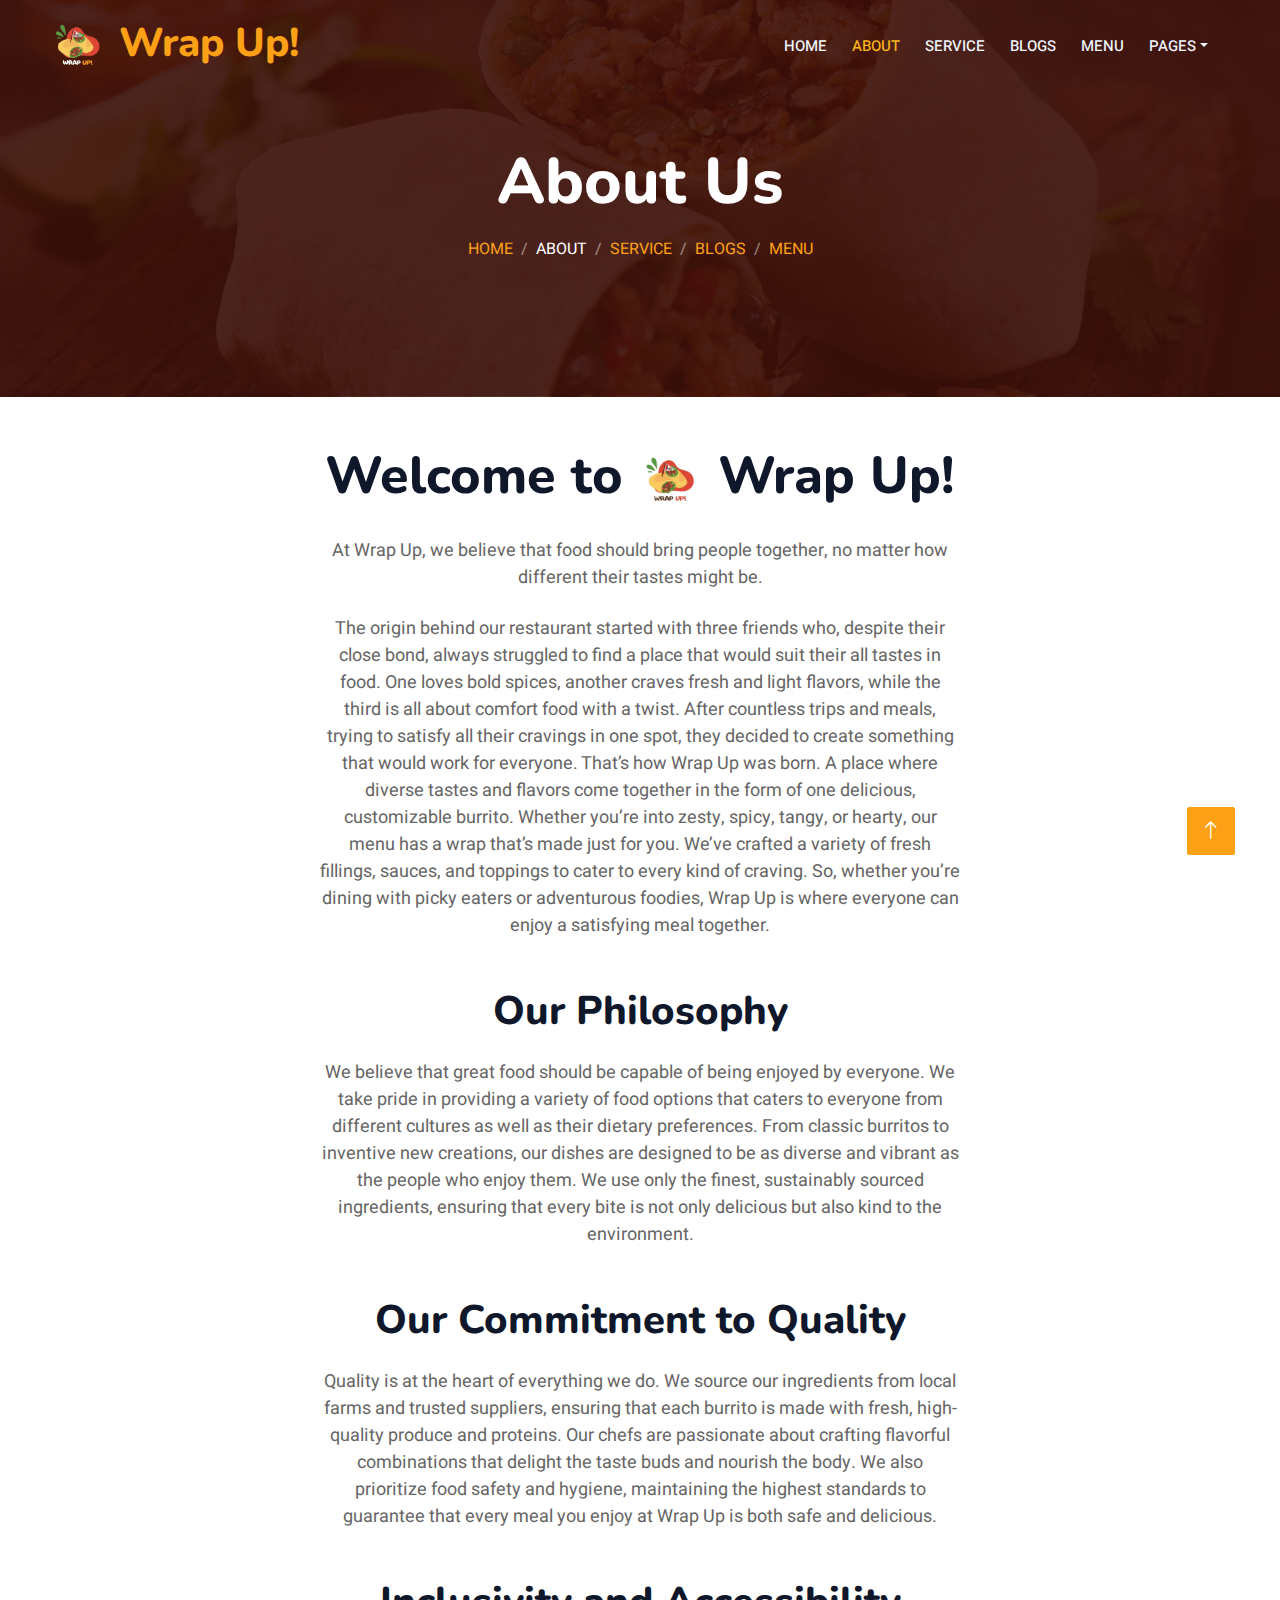
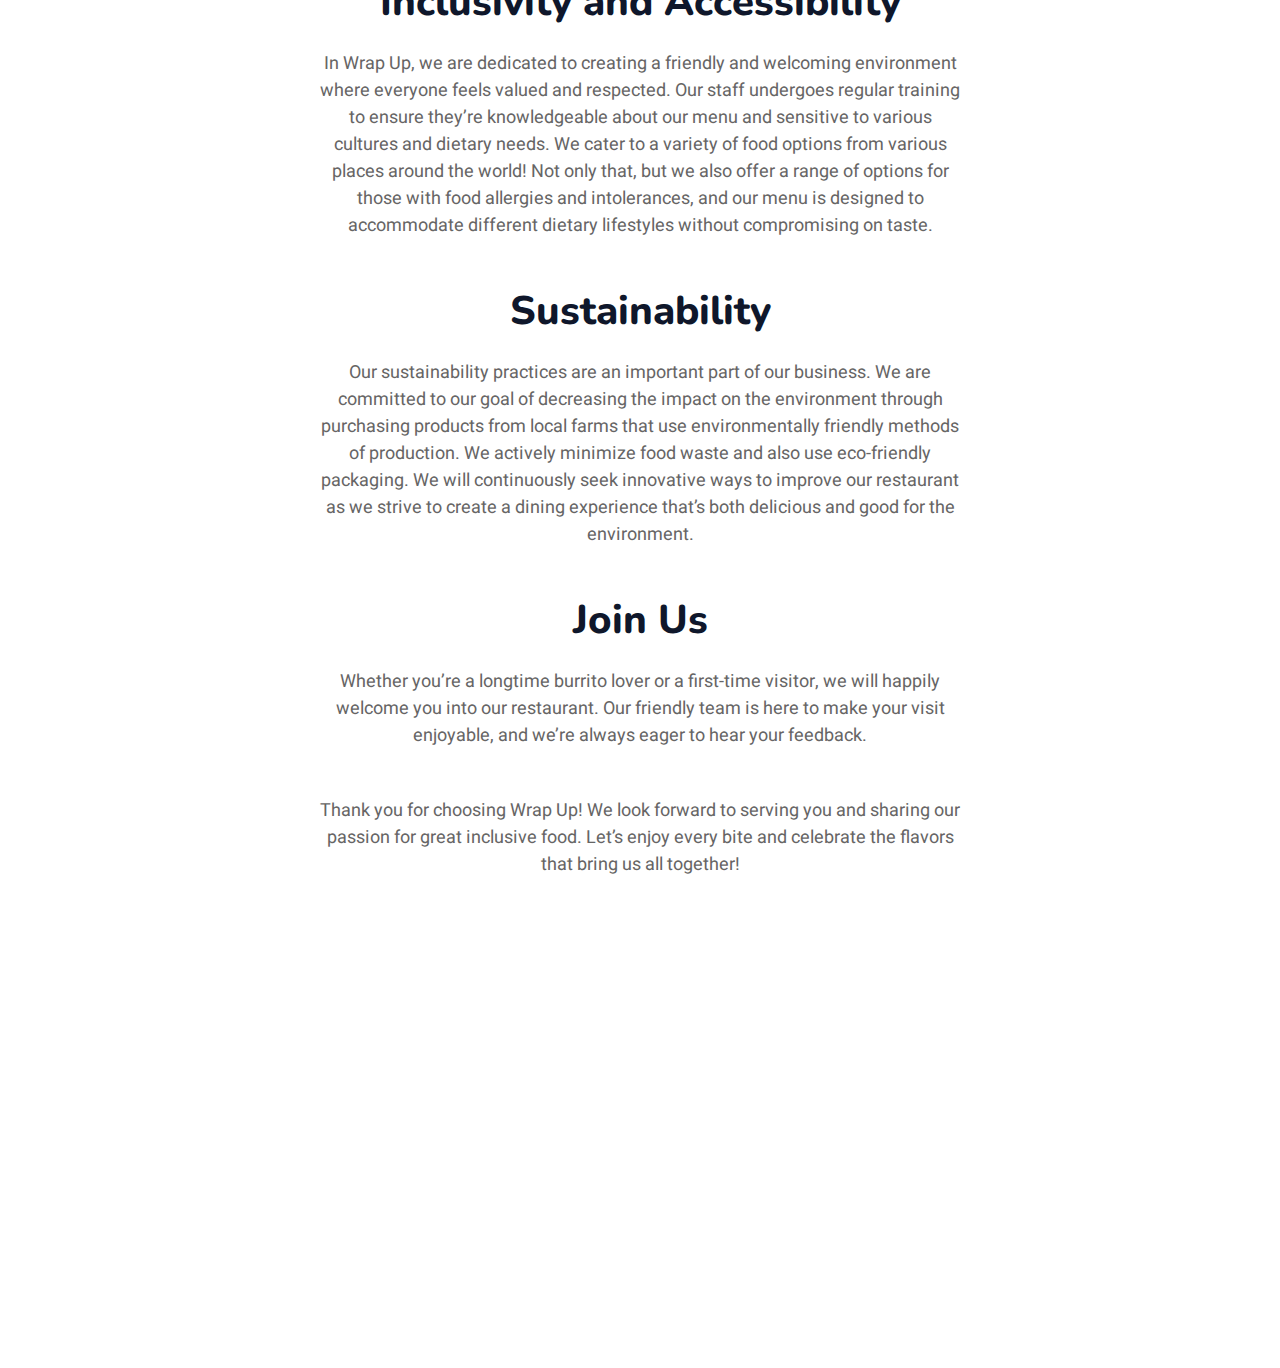
<file: about.html>
<!DOCTYPE html>
<html lang="en">

<head>
    <meta charset="utf-8">
    <title>About - Wrap Up!</title>
    <meta content="width=device-width, initial-scale=1.0" name="viewport">
    <meta content="" name="keywords">
    <meta content="" name="description">

    <!-- Favicon -->
    <link href="img/favicon.ico" rel="icon">

    <!-- Google Web Fonts -->
    <link rel="preconnect" href="https://fonts.googleapis.com">
    <link rel="preconnect" href="https://fonts.gstatic.com" crossorigin>
    <link href="https://fonts.googleapis.com/css2?family=Heebo:wght@400;500;600&family=Nunito:wght@600;700;800&family=Pacifico&display=swap" rel="stylesheet">

    <!-- Icon Font Stylesheet -->
    <link href="https://cdnjs.cloudflare.com/ajax/libs/font-awesome/5.10.0/css/all.min.css" rel="stylesheet">
    <link href="https://cdn.jsdelivr.net/npm/bootstrap-icons@1.4.1/font/bootstrap-icons.css" rel="stylesheet">

    <!-- Libraries Stylesheet -->
    <link href="lib/animate/animate.min.css" rel="stylesheet">
    <link href="lib/owlcarousel/assets/owl.carousel.min.css" rel="stylesheet">
    <link href="lib/tempusdominus/css/tempusdominus-bootstrap-4.min.css" rel="stylesheet" />

    <!-- Customized Bootstrap Stylesheet -->
    <link href="css/bootstrap.min.css" rel="stylesheet">

    <!-- Template Stylesheet -->
    <link href="css/style.css" rel="stylesheet">
</head>

<body>
    <div class="container-xxl bg-white p-0">
        <!-- Spinner Start -->
        <div id="spinner" class="show bg-white position-fixed translate-middle w-100 vh-100 top-50 start-50 d-flex align-items-center justify-content-center">
            <div class="spinner-border text-primary" style="width: 3rem; height: 3rem;" role="status">
                <span class="sr-only">Loading...</span>
            </div>
        </div>
        <!-- Spinner End -->


        <!-- Navbar & Hero Start -->
        <div class="container-xxl position-relative p-0">
            <nav class="navbar navbar-expand-lg navbar-dark bg-dark px-4 px-lg-5 py-3 py-lg-0">
                <a href="index.html" class="navbar-brand p-0">
                    <h1 class="text-primary m-0"><img src="img/WRAP_UP_LOGO1.png"> Wrap Up!</h1>
                    <!-- <img src="img/logo.png" alt="Logo"> -->
                </a>
                <button class="navbar-toggler" type="button" data-bs-toggle="collapse" data-bs-target="#navbarCollapse">
                    <span class="fa fa-bars"></span>
                </button>
                <div class="collapse navbar-collapse" id="navbarCollapse">
                    <div class="navbar-nav ms-auto py-0 pe-4">
                        <a href="index.html" class="nav-item nav-link">Home</a>
                        <a href="about.html" class="nav-item nav-link active">About</a>
                        <a href="service.html" class="nav-item nav-link">Service</a>
			<a href="blogs.html" class="nav-item nav-link">Blogs</a>
                        <a href="menu.html" class="nav-item nav-link">Menu</a>
                        <div class="nav-item dropdown">
                            <a href="#" class="nav-link dropdown-toggle" data-bs-toggle="dropdown">Pages</a>
                            <div class="dropdown-menu m-0">
                                <a href="team.html" class="dropdown-item">Our Team</a>
                            </div>
                        </div>
		</div>
	<div>
            </nav>

            <div class="container-xxl py-5 bg-dark hero-header mb-5">
                <div class="container text-center my-5 pt-5 pb-4">
                    <h1 class="display-3 text-white mb-3 animated slideInDown">About Us</h1>
                    <nav aria-label="breadcrumb">
                        <ol class="breadcrumb justify-content-center text-uppercase">
                            <li class="breadcrumb-item"><a href="index.html">Home</a></li>
                            <li class="breadcrumb-item text-white active" aria-current="page">About</li>
			<li class="breadcrumb-item"><a href="service.html">Service</a></li>
			<li class="breadcrumb-item"><a href="blogs.html">Blogs</a></li>
			<li class="breadcrumb-item"><a href="menu.html">Menu</a></li>
                        </ol>
                    </nav>
                </div>
            </div>
        </div>
        <!-- Navbar & Hero End -->


        <!-- About Start -->

<center>
	<div class="col-lg-6">
		<h1 class="mb-4"style="font-size:52px;">Welcome to <img src= "img/WRAP_UP_LOGO.png"style="width:65px;height:65px;"> Wrap Up!</h1>

	<p class="mb-4"style="font-size:18px;">At Wrap Up, we believe that food should bring people together, no matter how different their tastes might be.</p> 

<p class="mb-4"style="font-size:18px;">The origin behind our restaurant started with three friends who, despite their close bond, always struggled to find a place that would suit their all tastes in food. One loves bold spices, another craves fresh and light flavors, while the third is all about comfort food with a twist. After countless trips and meals, trying to satisfy all their cravings in one spot, they decided to create something that would work for everyone.

That’s how Wrap Up was born. A place where diverse tastes and flavors come together in the form of one delicious, customizable burrito. Whether you’re into zesty, spicy, tangy, or hearty, our menu has a wrap that’s made just for you. We’ve crafted a variety of fresh fillings, sauces, and toppings to cater to every kind of craving. So, whether you’re dining with picky eaters or adventurous foodies, Wrap Up is where everyone can enjoy a satisfying meal together.
</p><br>

<h1 class="mb-4">Our Philosophy</h1>

	<p class="mb-4"style="font-size:18px;">We believe that great food should be capable of being enjoyed by everyone. We take pride in providing a variety of food options that caters to everyone from different cultures as well as their dietary preferences. From classic burritos to inventive new creations, our dishes are designed to be as diverse and vibrant as the people who enjoy them. We use only the finest, sustainably sourced ingredients, ensuring that every bite is not only delicious but also kind to the environment.</p><br>

<h1 class="mb-4">Our Commitment to Quality</h1>

	<p class="mb-4"style="font-size:18px;">Quality is at the heart of everything we do. We source our ingredients from local farms and trusted suppliers, ensuring that each burrito is made with fresh, high-quality produce and proteins. Our chefs are passionate about crafting flavorful combinations that delight the taste buds and nourish the body. We also prioritize food safety and hygiene, maintaining the highest standards to guarantee that every meal you enjoy at Wrap Up is both safe and delicious.</p><br>

<h1 class="mb-4">Inclusivity and Accessibility</h1>

	<p class="mb-4"style="font-size:18px;">In Wrap Up, we are dedicated to creating a friendly and welcoming environment where everyone feels valued and respected. Our staff undergoes regular training to ensure they’re knowledgeable about our menu and sensitive to various cultures and dietary needs. We cater to a variety of food options from various places around the world! Not only that, but we also offer a range of options for those with food allergies and intolerances, and our menu is designed to accommodate different dietary lifestyles without compromising on taste.</p><br>

<h1 class="mb-4">Sustainability</h1>

	<p class="mb-4"style="font-size:18px;">Our sustainability practices are an important part of our business. We are committed to our goal of decreasing the impact on the environment through purchasing products from local farms that use environmentally friendly methods of production. We actively minimize food waste and also use eco-friendly packaging. We will continuously seek innovative ways to improve our restaurant as we strive to create a dining experience that’s both delicious and good for the environment.</p><br>

<h1 class="mb-4">Join Us</h1>

	<p class="mb-4"style="font-size:18px;">Whether you’re a longtime burrito lover or a first-time visitor, we will happily welcome you into our restaurant. Our friendly team is here to make your visit enjoyable, and we’re always eager to hear your feedback. </p><br>

	<p class="mb-4"style="font-size:18px;">Thank you for choosing Wrap Up! We look forward to serving you and sharing our passion for great inclusive food. Let’s enjoy every bite and celebrate the flavors that bring us all together! </p>

                        <div class="row g-4 mb-4">
                            <div class="col-sm-6">
                                <div class="d-flex align-items-center border-start border-5 border-primary px-3">
                                </div>
                            </div>
                        </div>
                     </div>
</center>
        <!-- About End -->

        <!-- Footer Start -->
        <div class="container-fluid bg-dark text-light footer pt-5 mt-5 wow fadeIn" data-wow-delay="0.1s">
            <div class="container py-5">
                <div class="row g-5">
                    <div class="col-lg-3 col-md-6">
                        <h4 class="section-title ff-secondary text-start text-primary fw-normal mb-4">Company</h4>
                        <a class="btn btn-link" href="">About Us</a>
                        <a class="btn btn-link" href="">Contact Us</a>
                        <a class="btn btn-link" href="">Reservation</a>
                        <a class="btn btn-link" href="">Privacy Policy</a>
                        <a class="btn btn-link" href="">Terms & Condition</a>
                    </div>
                    <div class="col-lg-3 col-md-6">
                        <h4 class="section-title ff-secondary text-start text-primary fw-normal mb-4">Socials</h4>
                        <p class="mb-2" style="font-size: 15px;"><i class="fa fa-envelope me-3"></i>wrap.up.official123@gmail.com</p>
                        <div class="d-flex pt-2">
                            <a class="btn btn-outline-light btn-social" href="https://www.instagram.com/_wrap__up/"><i class="fab fa-instagram"></i></a>
                            <a class="btn btn-outline-light btn-social" href="https://www.facebook.com/profile.php?id=61565704381450"><i class="fab fa-facebook-f"></i></a>
                            <a class="btn btn-outline-light btn-social" href="https://www.tiktok.com/@wrap.up.official?_t=8rDbeCfKOZt&_r=1 
"><img src="img/tiktok.png" style="width:15px";height:"15px"></i></a>
                        </div>
                    </div>
                    <div class="col-lg-3 col-md-6">
                        <h4 class="section-title ff-secondary text-start text-primary fw-normal mb-4">Open</h4>
                        <p><i class="fa fa-clock me-3"></i>24/7</p>
                    </div>
                    <div class="col-lg-3 col-md-6">
                        <h4 class="section-title ff-secondary text-start text-primary fw-normal mb-4">Newsletter</h4>
                        <p>Stay up to date on our latest news and products!</p>
                        <div class="position-relative mx-auto" style="max-width: 400px;">
                            <input class="form-control border-primary w-100 py-3 ps-4 pe-5" type="text" placeholder="Your email">
                            <button type="button" class="btn btn-primary py-2 position-absolute top-0 end-0 mt-2 me-2">SignUp</button>
                        </div>
                    </div>
                </div>
            </div>
            <div class="container">
                <div class="copyright">
                    <div class="row">
                        <div class="col-md-6 text-center text-md-start mb-3 mb-md-0">
                            &copy; <a class="border-bottom" href="#">Wrap Up!</a>, All Right Reserved. 
							
							<!--/*** This template is free as long as you keep the footer author’s credit link/attribution link/backlink. If you'd like to use the template without the footer author’s credit link/attribution link/backlink, you can purchase the Credit Removal License from "https://htmlcodex.com/credit-removal". Thank you for your support. ***/-->
							Designed By <a class="border-bottom" href="https://htmlcodex.com">HTML Codex</a>
                        </div>
                        <div class="col-md-6 text-center text-md-end">
                            <div class="footer-menu">
                                <a href="">Home</a>
                                <a href="">Cookies</a>
                                <a href="">Help</a>
                                <a href="">FQAs</a>
                            </div>
                        </div>
                    </div>
                </div>
            </div>
        </div>
        <!-- Footer End -->


        <!-- Back to Top -->
        <a href="#" class="btn btn-lg btn-primary btn-lg-square back-to-top"><i class="bi bi-arrow-up"></i></a>
    </div>

    <!-- JavaScript Libraries -->
    <script src="https://code.jquery.com/jquery-3.4.1.min.js"></script>
    <script src="https://cdn.jsdelivr.net/npm/bootstrap@5.0.0/dist/js/bootstrap.bundle.min.js"></script>
    <script src="lib/wow/wow.min.js"></script>
    <script src="lib/easing/easing.min.js"></script>
    <script src="lib/waypoints/waypoints.min.js"></script>
    <script src="lib/counterup/counterup.min.js"></script>
    <script src="lib/owlcarousel/owl.carousel.min.js"></script>
    <script src="lib/tempusdominus/js/moment.min.js"></script>
    <script src="lib/tempusdominus/js/moment-timezone.min.js"></script>
    <script src="lib/tempusdominus/js/tempusdominus-bootstrap-4.min.js"></script>

    <!-- Template Javascript -->
    <script src="js/main.js"></script>
</body>

</html>
</file>
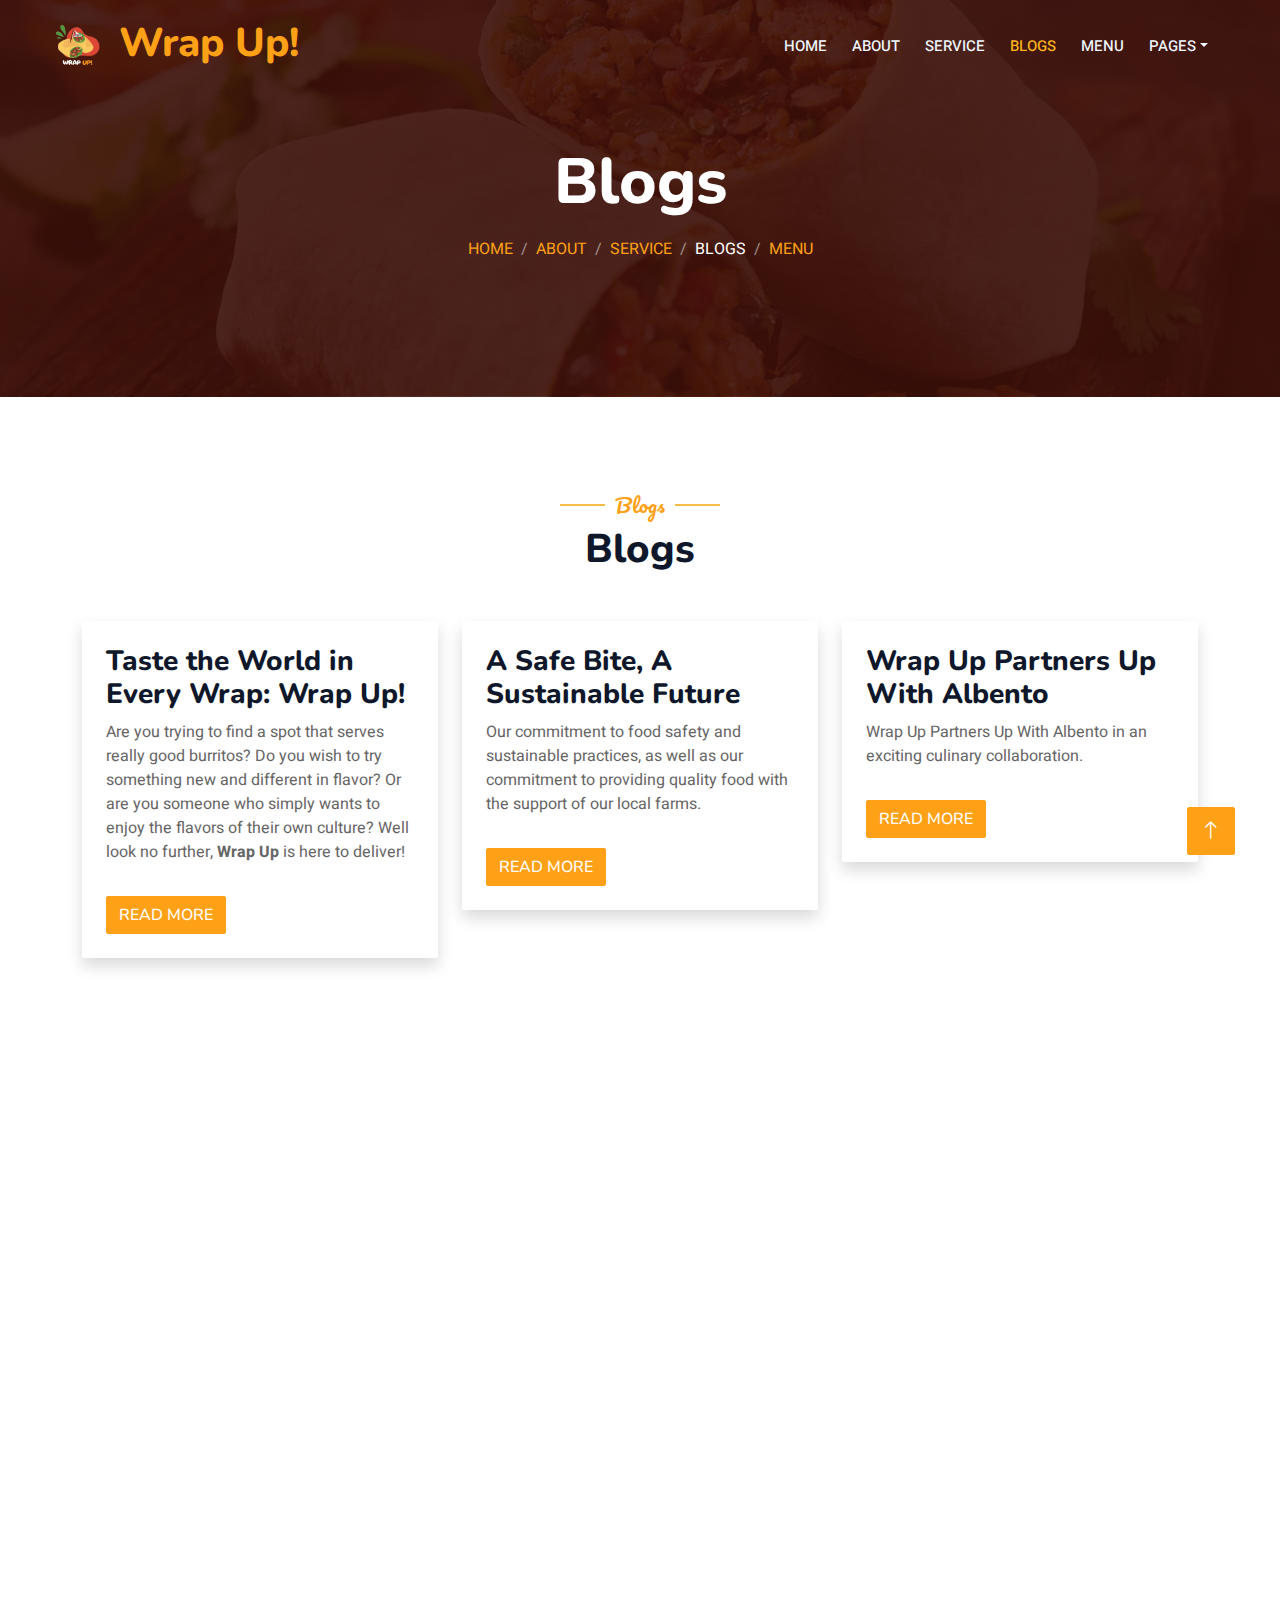
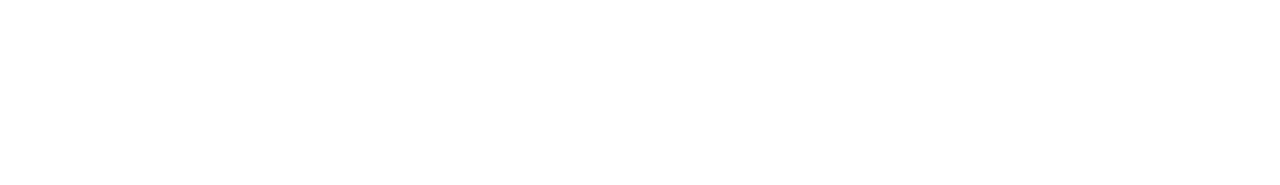
<file: blogs.html>
<!DOCTYPE html>
<html lang="en">

<head>
    <meta charset="utf-8">
    <title>Blogs - Wrap Up!</title>
    <meta content="width=device-width, initial-scale=1.0" name="viewport">
    <meta content="" name="keywords">
    <meta content="" name="description">

    <!-- Favicon -->
    <link href="img/favicon.ico" rel="icon">

    <!-- Google Web Fonts -->
    <link rel="preconnect" href="https://fonts.googleapis.com">
    <link rel="preconnect" href="https://fonts.gstatic.com" crossorigin>
    <link href="https://fonts.googleapis.com/css2?family=Heebo:wght@400;500;600&family=Nunito:wght@600;700;800&family=Pacifico&display=swap" rel="stylesheet">

    <!-- Icon Font Stylesheet -->
    <link href="https://cdnjs.cloudflare.com/ajax/libs/font-awesome/5.10.0/css/all.min.css" rel="stylesheet">
    <link href="https://cdn.jsdelivr.net/npm/bootstrap-icons@1.4.1/font/bootstrap-icons.css" rel="stylesheet">

    <!-- Libraries Stylesheet -->
    <link href="lib/animate/animate.min.css" rel="stylesheet">
    <link href="lib/owlcarousel/assets/owl.carousel.min.css" rel="stylesheet">
    <link href="lib/tempusdominus/css/tempusdominus-bootstrap-4.min.css" rel="stylesheet" />

    <!-- Customized Bootstrap Stylesheet -->
    <link href="css/bootstrap.min.css" rel="stylesheet">

    <!-- Template Stylesheet -->
    <link href="css/style.css" rel="stylesheet">
</head>

<body>
    <div class="container-xxl bg-white p-0">
        <!-- Spinner Start -->
        <div id="spinner" class="show bg-white position-fixed translate-middle w-100 vh-100 top-50 start-50 d-flex align-items-center justify-content-center">
            <div class="spinner-border text-primary" style="width: 3rem; height: 3rem;" role="status">
                <span class="sr-only">Loading...</span>
            </div>
        </div>
        <!-- Spinner End -->


        <!-- Navbar & Hero Start -->
        <div class="container-xxl position-relative p-0">
            <nav class="navbar navbar-expand-lg navbar-dark bg-dark px-4 px-lg-5 py-3 py-lg-0">
                <a href="index.html" class="navbar-brand p-0">
                    <h1 class="text-primary m-0"><img src="img/WRAP_UP_LOGO1.png"> Wrap Up!</h1>
                    <!-- <img src="img/logo.png" alt="Logo"> -->
                </a>
                <button class="navbar-toggler" type="button" data-bs-toggle="collapse" data-bs-target="#navbarCollapse">
                    <span class="fa fa-bars"></span>
                </button>
                <div class="collapse navbar-collapse" id="navbarCollapse">
                    <div class="navbar-nav ms-auto py-0 pe-4">
                        <a href="index.html" class="nav-item nav-link">Home</a>
                        <a href="about.html" class="nav-item nav-link">About</a>
                        <a href="service.html" class="nav-item nav-link">Service</a>
			<a href="blogs.html" class="nav-item nav-link active">Blogs</a>
                        <a href="menu.html" class="nav-item nav-link">Menu</a>
                        <div class="nav-item dropdown">
                            <a href="#" class="nav-link dropdown-toggle" data-bs-toggle="dropdown">Pages</a>
                            <div class="dropdown-menu m-0">
                                <a href="team.html" class="dropdown-item">Our Team</a>
                                <a href="testimonial.html" class="dropdown-item">Testimonial</a>
                            </div>
                        </div>
		</div>
	<div>
            </nav>

            <div class="container-xxl py-5 bg-dark hero-header mb-5">
                <div class="container text-center my-5 pt-5 pb-4">
                    <h1 class="display-3 text-white mb-3 animated slideInDown">Blogs</h1>
                    <nav aria-label="breadcrumb">
                        <ol class="breadcrumb justify-content-center text-uppercase">
                            <li class="breadcrumb-item"><a href="index.html">Home</a></li>
			<li class="breadcrumb-item"><a href="about.html">About</a></li>
			<li class="breadcrumb-item"><a href="service.html">Service</a></li>
			<li class="breadcrumb-item text-white active" aria-current="page">Blogs</li>
			<li class="breadcrumb-item"><a href="menu.html">Menu</a></li>
                        </ol>
                    </nav>
                </div>
            </div>
        </div>
        <!-- Navbar & Hero End -->


        <!-- Blogs Start -->
<section class="blog-section py-5">
    <div class="container">
	<div class="text-center wow fadeInUp" data-wow-delay="0.1s">
            <h5 class="section-title ff-secondary text-center text-primary fw-normal">Blogs</h5>
            <h1 class="mb-5">Blogs</h1>
        </div>
        <div class="row g-4 justify-content-center">
            
            <!-- Blog 1: Taste the World in Every Wrap: Wrap Up! -->
            <div class="col-lg-4 col-sm-6">
                <div class="blog-container p-4 rounded shadow wow fadeInUp">
                    <h3>Taste the World in Every Wrap: Wrap Up!</h3>
                    <p>
                        Are you trying to find a spot that serves really good burritos? Do you wish to try something new and different in flavor? Or are you someone who simply wants to enjoy the flavors of their own culture? Well look no further, <b>Wrap Up</b> is here to deliver!
                    </p>
                    <a href="https://docs.google.com/document/d/1_zG4DPcIBnSYNC02WjpDcqS7SBZ_3AWkLiC0ptI9mXk/edit?tab=t.0" class="btn btn-primary mt-3">Read More</a>
                </div>
            </div>

            <!-- Blog 2: A Safe Bite, A Sustainable Future -->
            <div class="col-lg-4 col-sm-6">
                <div class="blog-container p-4 rounded shadow wow fadeInUp" data-wow-delay="0.2s">
                    <h3>A Safe Bite, A Sustainable Future</h3>
                    <p>
                        Our commitment to food safety and sustainable practices, as well as our commitment to providing quality food with the support of our local farms.
                    </p>
                    <a href="a" class="btn btn-primary mt-3">Read More</a>
                </div>
            </div>

            <!-- Blog 3: Wrap Up Partners Up With Albento -->
            <div class="col-lg-4 col-sm-6">
                <div class="blog-container p-4 rounded shadow wow fadeInUp" data-wow-delay="0.4s">
                    <h3>Wrap Up Partners Up With Albento</h3>
                    <p>
                        Wrap Up Partners Up With Albento in an exciting culinary collaboration.
                    </p>
                    <a href="https://docs.google.com/document/d/1zZYK6T3QP5tGDsTs6F7QetP5eYv6-NPAhsaxIBiEA70/edit?usp=drivesdk" class="btn btn-primary mt-3">Read More</a>
                </div>
            </div>

            <!-- Blog 4: Wrap Up goes from Local to Global! -->
            <div class="col-lg-4 col-sm-6">
                <div class="blog-container p-4 rounded shadow wow fadeInUp" data-wow-delay="0.6s">
                    <h3>Wrap Up goes from Local to Global!</h3>
                    <p>
                        We, Wrap Up, a small local business, is going global!
                    </p>
                    <a href="https://docs.google.com/document/d/1v7CRsE0hu9G8IdUE1nHTNbaXtpl2hqjQiPn4UTEzthU/edit?usp=drivesdk" class="btn btn-primary mt-3">Read More</a>
                </div>
            </div>

            <!-- Blog 5: From the Kitchen to the Classroom -->
            <div class="col-lg-4 col-sm-6">
                <div class="blog-container p-4 rounded shadow wow fadeInUp" data-wow-delay="0.8s">
                    <h3>From the Kitchen to the Classroom</h3>
                    <p>
                       	One of Wrap Up's core goals is to engage and support the local people who make our neighborhood special and different communities across the globe.
                    </p>
                    <a href="https://docs.google.com/document/d/1Nvm9C5gB10TQGyafuGOg4srZqKqu5hbRXg1Ef6J0GyI/edit?usp=drivesdk" class="btn btn-primary mt-3">Read More</a>
                </div>
            </div>
        </div>
    </div>
</section>	<!-- Blogs End -->
        

        <!-- Footer Start -->
        <div class="container-fluid bg-dark text-light footer pt-5 mt-5 wow fadeIn" data-wow-delay="0.1s">
            <div class="container py-5">
                <div class="row g-5">
                    <div class="col-lg-3 col-md-6">
                        <h4 class="section-title ff-secondary text-start text-primary fw-normal mb-4">Company</h4>
                        <a class="btn btn-link" href="">About Us</a>
                        <a class="btn btn-link" href="">Contact Us</a>
                        <a class="btn btn-link" href="">Reservation</a>
                        <a class="btn btn-link" href="">Privacy Policy</a>
                        <a class="btn btn-link" href="">Terms & Condition</a>
                    </div>
                    <div class="col-lg-3 col-md-6">
                        <h4 class="section-title ff-secondary text-start text-primary fw-normal mb-4">Socials</h4>
                        <p class="mb-2" style="font-size: 15px;"><i class="fa fa-envelope me-3"></i>wrap.up.official123@gmail.com</p>
                        <div class="d-flex pt-2">
                            <a class="btn btn-outline-light btn-social" href="https://www.instagram.com/_wrap__up/"><i class="fab fa-instagram"></i></a>
                            <a class="btn btn-outline-light btn-social" href="https://www.facebook.com/profile.php?id=61565704381450"><i class="fab fa-facebook-f"></i></a>
                            <a class="btn btn-outline-light btn-social" href="https://www.tiktok.com/@wrap.up.official?_t=8rDbeCfKOZt&_r=1 
"><img src="img/tiktok.png" style="width:15px";height:"15px"></i></a>
                        </div>
                    </div>
                    <div class="col-lg-3 col-md-6">
                        <h4 class="section-title ff-secondary text-start text-primary fw-normal mb-4">Open</h4>
                        <p><i class="fa fa-clock me-3"></i>24/7</p>
                    </div>
                    <div class="col-lg-3 col-md-6">
                        <h4 class="section-title ff-secondary text-start text-primary fw-normal mb-4">Newsletter</h4>
                        <p>Stay up to date on our latest news and products!</p>
                        <div class="position-relative mx-auto" style="max-width: 400px;">
                            <input class="form-control border-primary w-100 py-3 ps-4 pe-5" type="text" placeholder="Your email">
                            <button type="button" class="btn btn-primary py-2 position-absolute top-0 end-0 mt-2 me-2">SignUp</button>
                        </div>
                    </div>
                </div>
            </div>
            <div class="container">
                <div class="copyright">
                    <div class="row">
                        <div class="col-md-6 text-center text-md-start mb-3 mb-md-0">
                            &copy; <a class="border-bottom" href="#">Wrap Up!</a>, All Right Reserved. 
							
							<!--/*** This template is free as long as you keep the footer author’s credit link/attribution link/backlink. If you'd like to use the template without the footer author’s credit link/attribution link/backlink, you can purchase the Credit Removal License from "https://htmlcodex.com/credit-removal". Thank you for your support. ***/-->
							Designed By <a class="border-bottom" href="https://htmlcodex.com">HTML Codex</a>
                        </div>
                        <div class="col-md-6 text-center text-md-end">
                            <div class="footer-menu">
                                <a href="">Home</a>
                                <a href="">Cookies</a>
                                <a href="">Help</a>
                                <a href="">FQAs</a>
                            </div>
                        </div>
                    </div>
                </div>
            </div>
        </div>
        <!-- Footer End -->


        <!-- Back to Top -->
        <a href="#" class="btn btn-lg btn-primary btn-lg-square back-to-top"><i class="bi bi-arrow-up"></i></a>
    </div>

    <!-- JavaScript Libraries -->
    <script src="https://code.jquery.com/jquery-3.4.1.min.js"></script>
    <script src="https://cdn.jsdelivr.net/npm/bootstrap@5.0.0/dist/js/bootstrap.bundle.min.js"></script>
    <script src="lib/wow/wow.min.js"></script>
    <script src="lib/easing/easing.min.js"></script>
    <script src="lib/waypoints/waypoints.min.js"></script>
    <script src="lib/counterup/counterup.min.js"></script>
    <script src="lib/owlcarousel/owl.carousel.min.js"></script>
    <script src="lib/tempusdominus/js/moment.min.js"></script>
    <script src="lib/tempusdominus/js/moment-timezone.min.js"></script>
    <script src="lib/tempusdominus/js/tempusdominus-bootstrap-4.min.js"></script>

    <!-- Template Javascript -->
    <script src="js/main.js"></script>
</body>

</html>
</file>
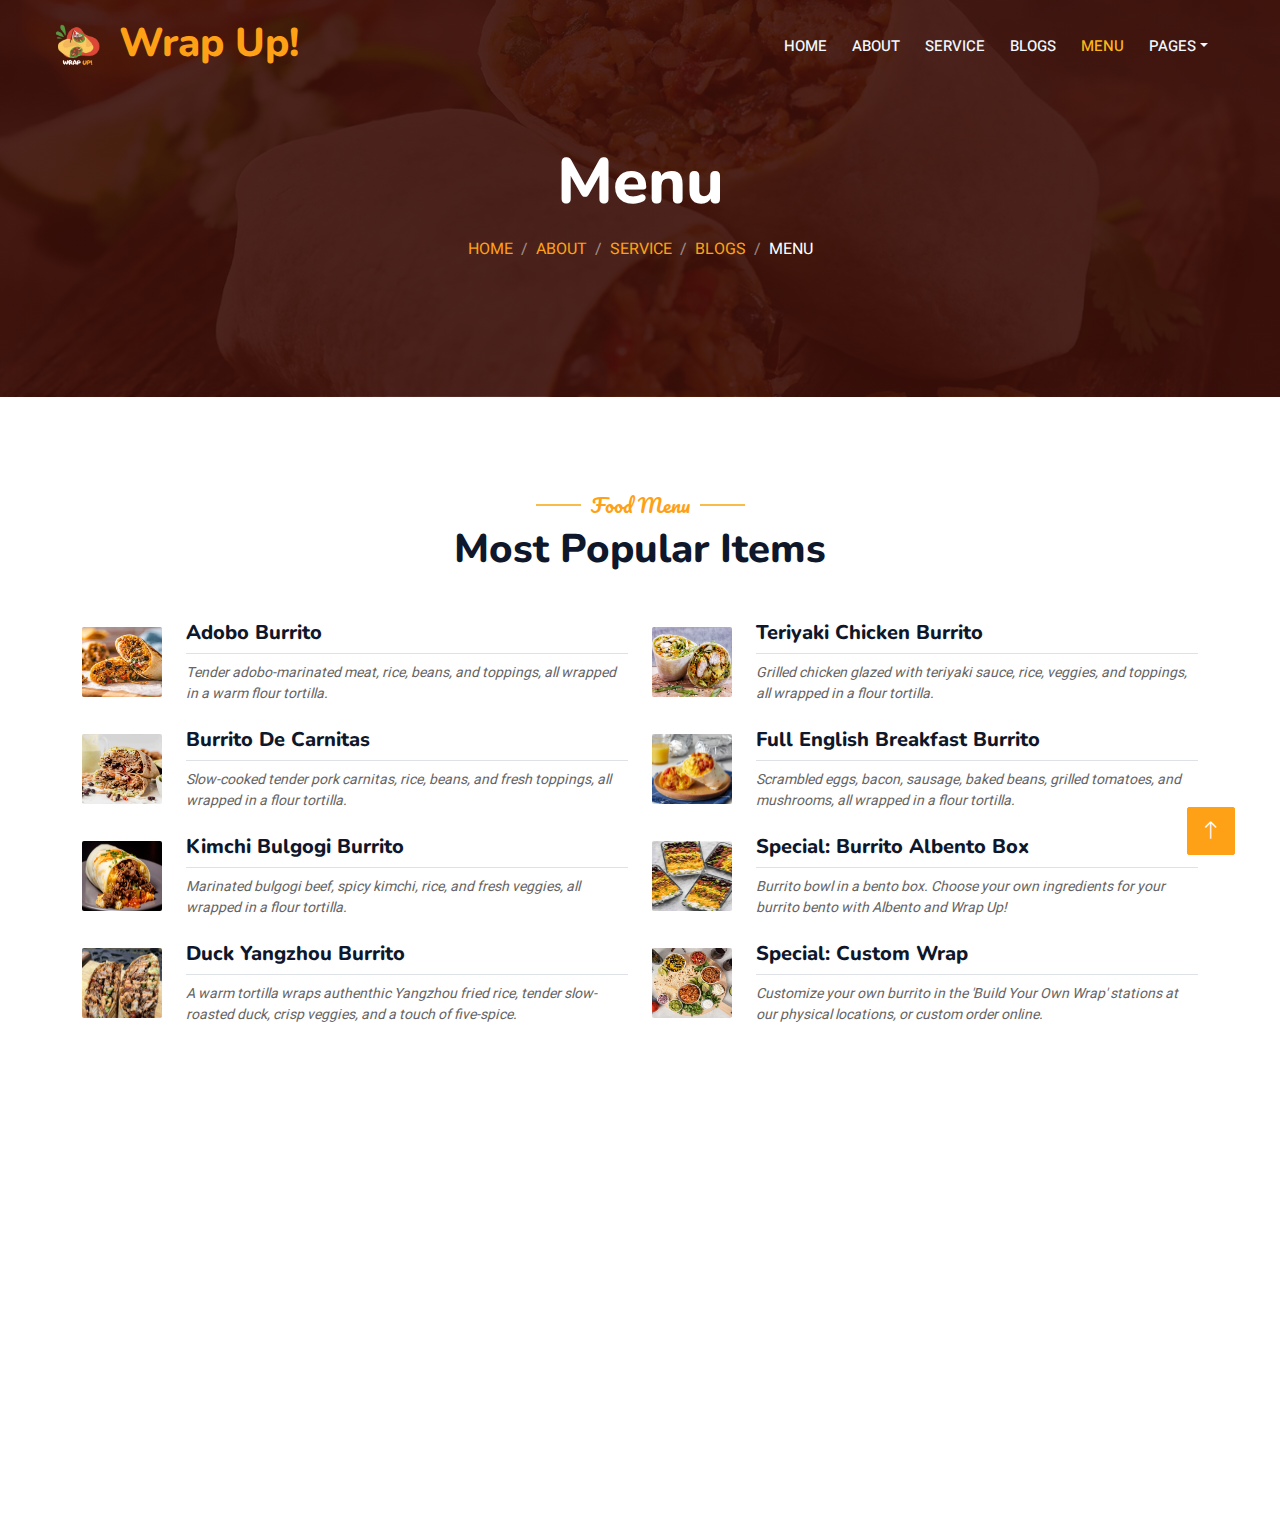
<file: menu.html>
<!DOCTYPE html>
<html lang="en">

<head>
    <meta charset="utf-8">
    <title>Menu - Wrap Up!</title>
    <meta content="width=device-width, initial-scale=1.0" name="viewport">
    <meta content="" name="keywords">
    <meta content="" name="description">

    <!-- Favicon -->
    <link href="img/favicon.ico" rel="icon">

    <!-- Google Web Fonts -->
    <link rel="preconnect" href="https://fonts.googleapis.com">
    <link rel="preconnect" href="https://fonts.gstatic.com" crossorigin>
    <link href="https://fonts.googleapis.com/css2?family=Heebo:wght@400;500;600&family=Nunito:wght@600;700;800&family=Pacifico&display=swap" rel="stylesheet">

    <!-- Icon Font Stylesheet -->
    <link href="https://cdnjs.cloudflare.com/ajax/libs/font-awesome/5.10.0/css/all.min.css" rel="stylesheet">
    <link href="https://cdn.jsdelivr.net/npm/bootstrap-icons@1.4.1/font/bootstrap-icons.css" rel="stylesheet">

    <!-- Libraries Stylesheet -->
    <link href="lib/animate/animate.min.css" rel="stylesheet">
    <link href="lib/owlcarousel/assets/owl.carousel.min.css" rel="stylesheet">
    <link href="lib/tempusdominus/css/tempusdominus-bootstrap-4.min.css" rel="stylesheet" />

    <!-- Customized Bootstrap Stylesheet -->
    <link href="css/bootstrap.min.css" rel="stylesheet">

    <!-- Template Stylesheet -->
    <link href="css/style.css" rel="stylesheet">
</head>

<body>
    <div class="container-xxl bg-white p-0">
        <!-- Spinner Start -->
        <div id="spinner" class="show bg-white position-fixed translate-middle w-100 vh-100 top-50 start-50 d-flex align-items-center justify-content-center">
            <div class="spinner-border text-primary" style="width: 3rem; height: 3rem;" role="status">
                <span class="sr-only">Loading...</span>
            </div>
        </div>
        <!-- Spinner End -->


        <!-- Navbar & Hero Start -->
        <div class="container-xxl position-relative p-0">
            <nav class="navbar navbar-expand-lg navbar-dark bg-dark px-4 px-lg-5 py-3 py-lg-0">
                <a href="index.html" class="navbar-brand p-0">
                    <h1 class="text-primary m-0"><img src="img/WRAP_UP_LOGO1.png"> Wrap Up!</h1>
                    <!-- <img src="img/logo.png" alt="Logo"> -->
                </a>
                <button class="navbar-toggler" type="button" data-bs-toggle="collapse" data-bs-target="#navbarCollapse">
                    <span class="fa fa-bars"></span>
                </button>
                <div class="collapse navbar-collapse" id="navbarCollapse">
                    <div class="navbar-nav ms-auto py-0 pe-4">
                        <a href="index.html" class="nav-item nav-link">Home</a>
                        <a href="about.html" class="nav-item nav-link">About</a>
                        <a href="service.html" class="nav-item nav-link">Service</a>
			<a href="blogs.html" class="nav-item nav-link">Blogs</a>
                        <a href="menu.html" class="nav-item nav-link active">Menu</a>
                        <div class="nav-item dropdown">
                            <a href="#" class="nav-link dropdown-toggle" data-bs-toggle="dropdown">Pages</a>
                            <div class="dropdown-menu m-0">
                                <a href="team.html" class="dropdown-item">Our Team</a>
                            </div>
                        </div>
		</div>
	<div>
            </nav>

            <div class="container-xxl py-5 bg-dark hero-header mb-5">
                <div class="container text-center my-5 pt-5 pb-4">
                    <h1 class="display-3 text-white mb-3 animated slideInDown">Menu</h1>
                    <nav aria-label="breadcrumb">
                        <ol class="breadcrumb justify-content-center text-uppercase">
                            <li class="breadcrumb-item"><a href="index.html">Home</a></li>
			<li class="breadcrumb-item"><a href="about.html">About</a></li>
			<li class="breadcrumb-item"><a href="service.html">Service</a></li>
			<li class="breadcrumb-item"><a href="blogs.html">Blogs</a></li>
			<li class="breadcrumb-item text-white active" aria-current="page">Menu</li>
                        </ol>
                    </nav>
                </div>
            </div>
        </div>
        <!-- Navbar & Hero End -->


        <!-- Menu Start -->
        <div class="container-xxl py-5">
            <div class="container">
                <div class="text-center wow fadeInUp" data-wow-delay="0.1s">
                    <h5 class="section-title ff-secondary text-center text-primary fw-normal">Food Menu</h5>
                    <h1 class="mb-5">Most Popular Items</h1>
                </div>
                <div class="tab-class text-center wow fadeInUp" data-wow-delay="0.1s">
                    <div class="tab-content">
                        <div id="tab-1" class="tab-pane fade show p-0 active">
                            <div class="row g-4">
                                <div class="col-lg-6">
                                    <div class="d-flex align-items-center">
                                        <img class="flex-shrink-0 img-fluid rounded" src="img/1.jpg" alt="" style="width: 80px;height:70px">
                                        <div class="w-100 d-flex flex-column text-start ps-4">
                                            <h5 class="d-flex justify-content-between border-bottom pb-2">
                                                <span>Adobo Burrito</span>
						
                                            </h5>
                                        <small class="fst-italic">Tender adobo-marinated meat, rice, beans, and toppings, all wrapped in a warm flour 						tortilla.</small>
					</div>
                                    </div>
                                </div>
                                <div class="col-lg-6">
                                    <div class="d-flex align-items-center">
                                        <img class="flex-shrink-0 img-fluid rounded" src="img/2.jpg" alt="" style="width: 80px;height:70px">
                                        <div class="w-100 d-flex flex-column text-start ps-4">
                                            <h5 class="d-flex justify-content-between border-bottom pb-2">
                                                <span>Teriyaki Chicken Burrito</span>
                                            </h5>
					<small class="fst-italic">Grilled chicken glazed with teriyaki sauce, rice, veggies, and toppings, all 							wrapped in a flour tortilla.</small>
                                        </div>
                                    </div>
                                </div>
                                <div class="col-lg-6">
                                    <div class="d-flex align-items-center">
                                        <img class="flex-shrink-0 img-fluid rounded" src="img/3.jpg" alt="" style="width: 80px;height:70px">
                                        <div class="w-100 d-flex flex-column text-start ps-4">
                                            <h5 class="d-flex justify-content-between border-bottom pb-2">
                                                <span>Burrito De Carnitas</span>
                                            </h5>
						<small class="fst-italic">Slow-cooked tender pork carnitas, rice, beans, and fresh toppings, all wrapped in a flour tortilla.</small>
                                        </div>
                                    </div>
                                </div>
                                <div class="col-lg-6">
                                    <div class="d-flex align-items-center">
                                        <img class="flex-shrink-0 img-fluid rounded" src="img/4.jpg" alt="" style="width: 80px;height:70px">
                                        <div class="w-100 d-flex flex-column text-start ps-4">
                                            <h5 class="d-flex justify-content-between border-bottom pb-2">
                                                <span>Full English Breakfast Burrito</span>
                                            </h5>
						<small class="fst-italic">Scrambled eggs, bacon, sausage, baked beans, grilled tomatoes, and mushrooms, all wrapped in a flour tortilla.</small>
                                        </div>
                                    </div>
                                </div>
                                <div class="col-lg-6">
                                    <div class="d-flex align-items-center">
                                        <img class="flex-shrink-0 img-fluid rounded" src="img/5.jpg" alt="" style="width: 80px;height:70px">
                                        <div class="w-100 d-flex flex-column text-start ps-4">
                                            <h5 class="d-flex justify-content-between border-bottom pb-2">
                                                <span>Kimchi Bulgogi Burrito</span>
                                            </h5>
						<small class="fst-italic">Marinated bulgogi beef, spicy kimchi, rice, and fresh veggies, all wrapped in a flour tortilla.</small>
                                        </div>
                                    </div>
                                </div>
                                <div class="col-lg-6">
                                    <div class="d-flex align-items-center">
                                        <img class="flex-shrink-0 img-fluid rounded" src="img/6.jpg" alt="" style="width: 80px;height:70px">
                                        <div class="w-100 d-flex flex-column text-start ps-4">
                                            <h5 class="d-flex justify-content-between border-bottom pb-2">
                                                <span>Special: Burrito Albento Box</span>
                                            </h5>
					<small class="fst-italic">Burrito bowl in a bento box. Choose your own ingredients for your burrito bento with Albento and Wrap Up!</small>
                                        </div>
                                    </div>
                                </div>
                                <div class="col-lg-6">
                                    <div class="d-flex align-items-center">
                                        <img class="flex-shrink-0 img-fluid rounded" src="img/7.png" alt="" style="width: 80px;height:70px">
                                        <div class="w-100 d-flex flex-column text-start ps-4">
                                            <h5 class="d-flex justify-content-between border-bottom pb-2">
                                                <span>Duck Yangzhou Burrito</span>
                                            </h5>
					<small class="fst-italic">A warm tortilla wraps authenthic Yangzhou fried rice, tender slow-roasted duck, crisp veggies, and a touch of five-spice.</small>
                                        </div>
                                    </div>
                                </div>
                                <div class="col-lg-6">
                                    <div class="d-flex align-items-center">
                                        <img class="flex-shrink-0 img-fluid rounded" src="img/8.png" alt="" style="width: 80px;height:70px">
                                        <div class="w-100 d-flex flex-column text-start ps-4">
                                            <h5 class="d-flex justify-content-between border-bottom pb-2">
                                                <span>Special: Custom Wrap</span>
                                            </h5>
                                            <small class="fst-italic">Customize your own burrito in the 'Build Your Own Wrap' stations at our physical locations, or custom order online.</small>
                                        </div>
                                    </div>
                                </div>
                            </div>
                        </div>
                    </div>
                </div>
            </div>
        </div>        <!-- Menu End -->
        

        <!-- Footer Start -->
        <div class="container-fluid bg-dark text-light footer pt-5 mt-5 wow fadeIn" data-wow-delay="0.1s">
            <div class="container py-5">
                <div class="row g-5">
                    <div class="col-lg-3 col-md-6">
                        <h4 class="section-title ff-secondary text-start text-primary fw-normal mb-4">Company</h4>
                        <a class="btn btn-link" href="">About Us</a>
                        <a class="btn btn-link" href="">Contact Us</a>
                        <a class="btn btn-link" href="">Reservation</a>
                        <a class="btn btn-link" href="">Privacy Policy</a>
                        <a class="btn btn-link" href="">Terms & Condition</a>
                    </div>
                    <div class="col-lg-3 col-md-6">
                        <h4 class="section-title ff-secondary text-start text-primary fw-normal mb-4">Socials</h4>
                        <p class="mb-2" style="font-size: 15px;"><i class="fa fa-envelope me-3"></i>wrap.up.official123@gmail.com</p>
                        <div class="d-flex pt-2">
                            <a class="btn btn-outline-light btn-social" href="https://www.instagram.com/_wrap__up/"><i class="fab fa-instagram"></i></a>
                            <a class="btn btn-outline-light btn-social" href="https://www.facebook.com/profile.php?id=61565704381450"><i class="fab fa-facebook-f"></i></a>
                            <a class="btn btn-outline-light btn-social" href="https://www.tiktok.com/@wrap.up.official?_t=8rDbeCfKOZt&_r=1 
"><img src="img/tiktok.png" style="width:15px";height:"15px"></i></a>
                        </div>
                    </div>
                    <div class="col-lg-3 col-md-6">
                        <h4 class="section-title ff-secondary text-start text-primary fw-normal mb-4">Open</h4>
                        <p><i class="fa fa-clock me-3"></i>24/7</p>
                    </div>
                    <div class="col-lg-3 col-md-6">
                        <h4 class="section-title ff-secondary text-start text-primary fw-normal mb-4">Newsletter</h4>
                        <p>Stay up to date on our latest news and products!</p>
                        <div class="position-relative mx-auto" style="max-width: 400px;">
                            <input class="form-control border-primary w-100 py-3 ps-4 pe-5" type="text" placeholder="Your email">
                            <button type="button" class="btn btn-primary py-2 position-absolute top-0 end-0 mt-2 me-2">SignUp</button>
                        </div>
                    </div>
                </div>
            </div>
            <div class="container">
                <div class="copyright">
                    <div class="row">
                        <div class="col-md-6 text-center text-md-start mb-3 mb-md-0">
                            &copy; <a class="border-bottom" href="#">Wrap Up!</a>, All Right Reserved. 
							
							<!--/*** This template is free as long as you keep the footer author’s credit link/attribution link/backlink. If you'd like to use the template without the footer author’s credit link/attribution link/backlink, you can purchase the Credit Removal License from "https://htmlcodex.com/credit-removal". Thank you for your support. ***/-->
							Designed By <a class="border-bottom" href="https://htmlcodex.com">HTML Codex</a>
                        </div>
                        <div class="col-md-6 text-center text-md-end">
                            <div class="footer-menu">
                                <a href="">Home</a>
                                <a href="">Cookies</a>
                                <a href="">Help</a>
                                <a href="">FQAs</a>
                            </div>
                        </div>
                    </div>
                </div>
            </div>
        </div>
        <!-- Footer End -->


        <!-- Back to Top -->
        <a href="#" class="btn btn-lg btn-primary btn-lg-square back-to-top"><i class="bi bi-arrow-up"></i></a>
    </div>

    <!-- JavaScript Libraries -->
    <script src="https://code.jquery.com/jquery-3.4.1.min.js"></script>
    <script src="https://cdn.jsdelivr.net/npm/bootstrap@5.0.0/dist/js/bootstrap.bundle.min.js"></script>
    <script src="lib/wow/wow.min.js"></script>
    <script src="lib/easing/easing.min.js"></script>
    <script src="lib/waypoints/waypoints.min.js"></script>
    <script src="lib/counterup/counterup.min.js"></script>
    <script src="lib/owlcarousel/owl.carousel.min.js"></script>
    <script src="lib/tempusdominus/js/moment.min.js"></script>
    <script src="lib/tempusdominus/js/moment-timezone.min.js"></script>
    <script src="lib/tempusdominus/js/tempusdominus-bootstrap-4.min.js"></script>

    <!-- Template Javascript -->
    <script src="js/main.js"></script>
</body>

</html>
</file>
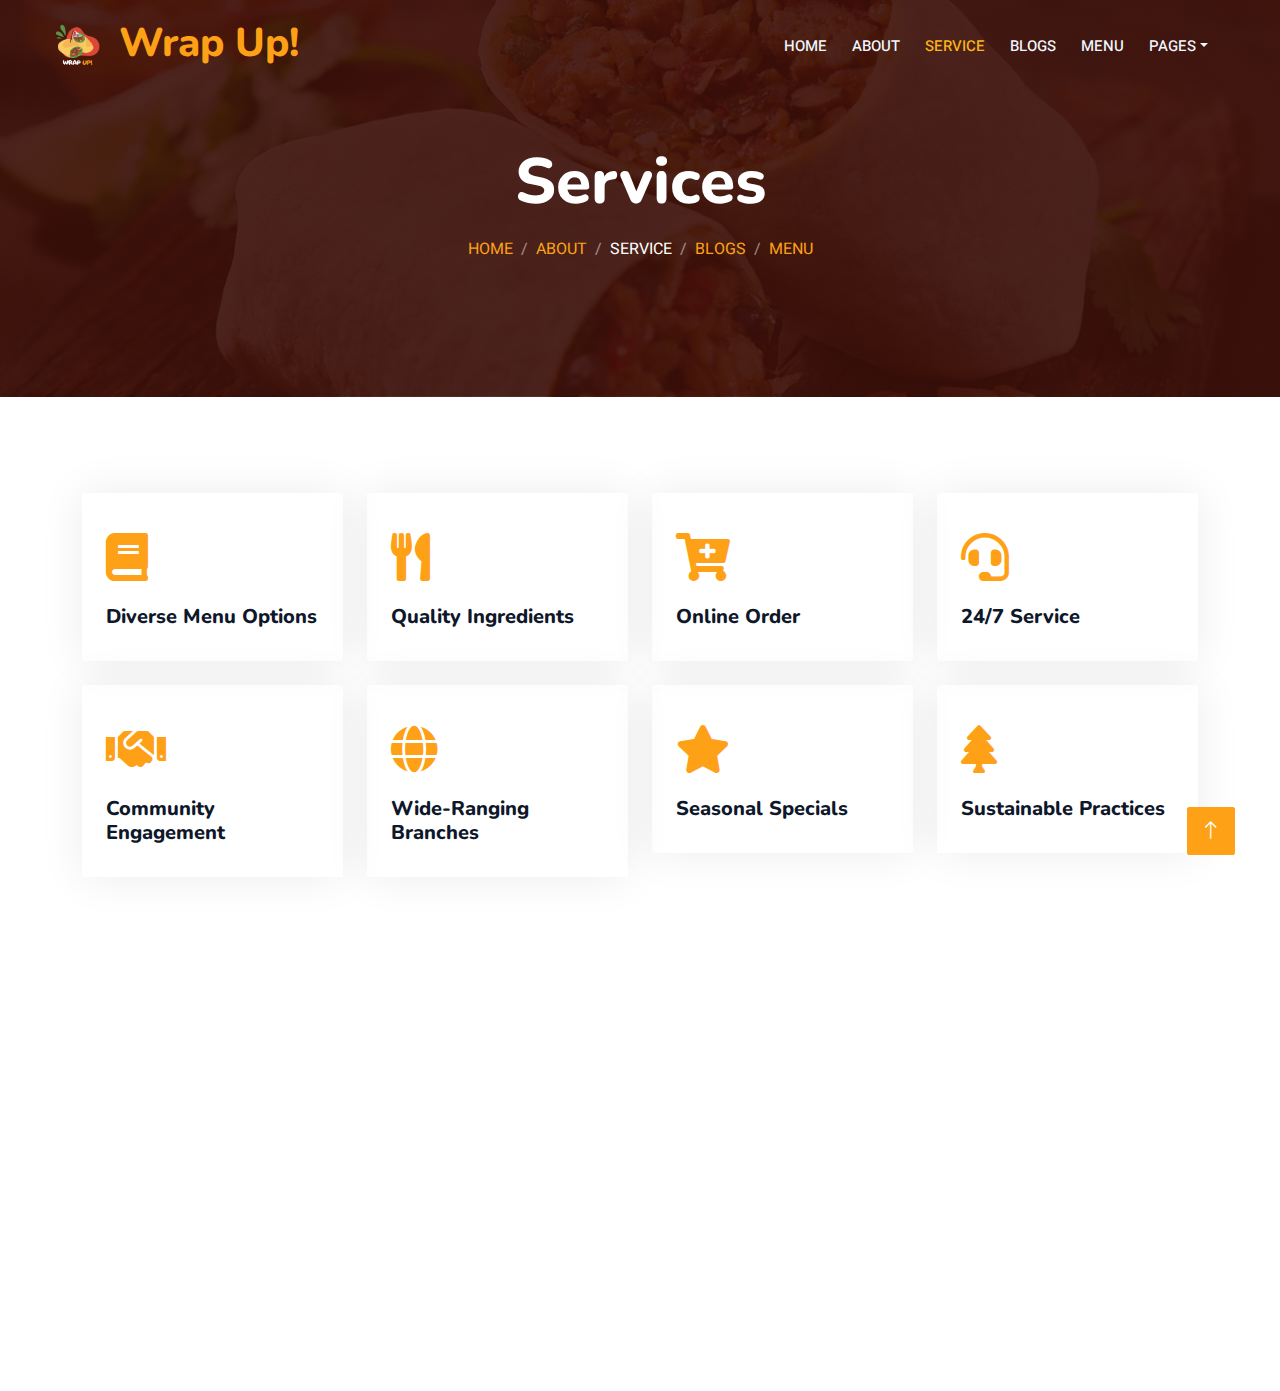
<file: service.html>
<!DOCTYPE html>
<html lang="en">

<head>
    <meta charset="utf-8">
    <title>Service - Wrap Up!</title>
    <meta content="width=device-width, initial-scale=1.0" name="viewport">
    <meta content="" name="keywords">
    <meta content="" name="description">

    <!-- Favicon -->
    <link href="img/favicon.ico" rel="icon">

    <!-- Google Web Fonts -->
    <link rel="preconnect" href="https://fonts.googleapis.com">
    <link rel="preconnect" href="https://fonts.gstatic.com" crossorigin>
    <link href="https://fonts.googleapis.com/css2?family=Heebo:wght@400;500;600&family=Nunito:wght@600;700;800&family=Pacifico&display=swap" rel="stylesheet">

    <!-- Icon Font Stylesheet -->
    <link href="https://cdnjs.cloudflare.com/ajax/libs/font-awesome/5.10.0/css/all.min.css" rel="stylesheet">
    <link href="https://cdn.jsdelivr.net/npm/bootstrap-icons@1.4.1/font/bootstrap-icons.css" rel="stylesheet">

    <!-- Libraries Stylesheet -->
    <link href="lib/animate/animate.min.css" rel="stylesheet">
    <link href="lib/owlcarousel/assets/owl.carousel.min.css" rel="stylesheet">
    <link href="lib/tempusdominus/css/tempusdominus-bootstrap-4.min.css" rel="stylesheet" />

    <!-- Customized Bootstrap Stylesheet -->
    <link href="css/bootstrap.min.css" rel="stylesheet">

    <!-- Template Stylesheet -->
    <link href="css/style.css" rel="stylesheet">
</head>

<body>
    <div class="container-xxl bg-white p-0">
        <!-- Spinner Start -->
        <div id="spinner" class="show bg-white position-fixed translate-middle w-100 vh-100 top-50 start-50 d-flex align-items-center justify-content-center">
            <div class="spinner-border text-primary" style="width: 3rem; height: 3rem;" role="status">
                <span class="sr-only">Loading...</span>
            </div>
        </div>
        <!-- Spinner End -->


        <!-- Navbar & Hero Start -->
        <div class="container-xxl position-relative p-0">
            <nav class="navbar navbar-expand-lg navbar-dark bg-dark px-4 px-lg-5 py-3 py-lg-0">
                <a href="index.html" class="navbar-brand p-0">
                    <h1 class="text-primary m-0"><img src="img/WRAP_UP_LOGO1.png"> Wrap Up!</h1>
                    <!-- <img src="img/logo.png" alt="Logo"> -->
                </a>
                <button class="navbar-toggler" type="button" data-bs-toggle="collapse" data-bs-target="#navbarCollapse">
                    <span class="fa fa-bars"></span>
                </button>
                <div class="collapse navbar-collapse" id="navbarCollapse">
                    <div class="navbar-nav ms-auto py-0 pe-4">
                        <a href="index.html" class="nav-item nav-link">Home</a>
                        <a href="about.html" class="nav-item nav-link">About</a>
                        <a href="service.html" class="nav-item nav-link active">Service</a>
			<a href="blogs.html" class="nav-item nav-link">Blogs</a>
                        <a href="menu.html" class="nav-item nav-link">Menu</a>
                        <div class="nav-item dropdown">
                            <a href="#" class="nav-link dropdown-toggle" data-bs-toggle="dropdown">Pages</a>
                            <div class="dropdown-menu m-0">
                                <a href="team.html" class="dropdown-item">Our Team</a>
                            </div>
                        </div>
		</div>
	<div>
            </nav>

            <div class="container-xxl py-5 bg-dark hero-header mb-5">
                <div class="container text-center my-5 pt-5 pb-4">
                    <h1 class="display-3 text-white mb-3 animated slideInDown">Services</h1>
                    <nav aria-label="breadcrumb">
                        <ol class="breadcrumb justify-content-center text-uppercase">
                            <li class="breadcrumb-item"><a href="index.html">Home</a></li>
			<li class="breadcrumb-item"><a href="about.html">About</a></li>
			<li class="breadcrumb-item text-white active" aria-current="page">Service</li>
			<li class="breadcrumb-item"><a href="blogs.html">Blogs</a></li>
			<li class="breadcrumb-item"><a href="menu.html">Menu</a></li>
                        </ol>
                    </nav>
                </div>
            </div>
        </div>
        <!-- Navbar & Hero End -->


        <!-- Service Start -->
        <div class="container-xxl py-5">
            <div class="container">
                <div class="row g-4">
                    <div class="col-lg-3 col-sm-6 wow fadeInUp" data-wow-delay="0.1s">
                        <div class="service-item rounded pt-3">
                            <div class="p-4">
                                <i class="fa fa-3x fa-book text-primary mb-4"></i>
                                <h5>Diverse Menu Options</h5>
                            </div>
                        </div>
                    </div>
                    <div class="col-lg-3 col-sm-6 wow fadeInUp" data-wow-delay="0.3s">
                        <div class="service-item rounded pt-3">
                            <div class="p-4">
                                <i class="fa fa-3x fa-utensils text-primary mb-4"></i>
                                <h5>Quality Ingredients</h5>
                            </div>
                        </div>
                    </div>
                    <div class="col-lg-3 col-sm-6 wow fadeInUp" data-wow-delay="0.5s">
                        <div class="service-item rounded pt-3">
                            <div class="p-4">
                                <i class="fa fa-3x fa-cart-plus text-primary mb-4"></i>
                                <h5>Online Order</h5>
                            </div>
                        </div>
                    </div>
                    <div class="col-lg-3 col-sm-6 wow fadeInUp" data-wow-delay="0.7s">
                        <div class="service-item rounded pt-3">
                            <div class="p-4">
                                <i class="fa fa-3x fa-headset text-primary mb-4"></i>
                                <h5>24/7 Service</h5>
                            </div>
                        </div>
                    </div>
		<div class="col-lg-3 col-sm-6 wow fadeInUp" data-wow-delay="0.7s">
                        <div class="service-item rounded pt-3">
                            <div class="p-4">
                                <i class="fa fa-3x fa-handshake text-primary mb-4"></i>
                                <h5>Community Engagement</h5>
                            </div>
                        </div>
                    </div>
			<div class="col-lg-3 col-sm-6 wow fadeInUp" data-wow-delay="0.7s">
                        <div class="service-item rounded pt-3">
                            <div class="p-4">
                                <i class="fa fa-3x fa-globe text-primary mb-4"></i>
                                <h5>Wide-Ranging Branches</h5>
                            </div>
                        </div>
                    </div>
			<div class="col-lg-3 col-sm-6 wow fadeInUp" data-wow-delay="0.7s">
                        <div class="service-item rounded pt-3">
                            <div class="p-4">
                                <i class="fa fa-3x fa-star text-primary mb-4"></i>
                                <h5>Seasonal Specials</h5>
                            </div>
                        </div>
                    </div>
			<div class="col-lg-3 col-sm-6 wow fadeInUp" data-wow-delay="0.7s">
                        <div class="service-item rounded pt-3">
                            <div class="p-4">
                                <i class="fa fa-3x fa-tree text-primary mb-4"></i>
                                <h5>Sustainable Practices</h5>
                            </div>
                        </div>
                    </div>
                </div>
            </div>
        </div>
        <!-- Service End -->
        

        <!-- Footer Start -->
        <div class="container-fluid bg-dark text-light footer pt-5 mt-5 wow fadeIn" data-wow-delay="0.1s">
            <div class="container py-5">
                <div class="row g-5">
                    <div class="col-lg-3 col-md-6">
                        <h4 class="section-title ff-secondary text-start text-primary fw-normal mb-4">Company</h4>
                        <a class="btn btn-link" href="">About Us</a>
                        <a class="btn btn-link" href="">Contact Us</a>
                        <a class="btn btn-link" href="">Reservation</a>
                        <a class="btn btn-link" href="">Privacy Policy</a>
                        <a class="btn btn-link" href="">Terms & Condition</a>
                    </div>
                    <div class="col-lg-3 col-md-6">
                        <h4 class="section-title ff-secondary text-start text-primary fw-normal mb-4">Socials</h4>
                        <p class="mb-2" style="font-size: 15px;"><i class="fa fa-envelope me-3"></i>wrap.up.official123@gmail.com</p>
                        <div class="d-flex pt-2">
                            <a class="btn btn-outline-light btn-social" href="https://www.instagram.com/_wrap__up/"><i class="fab fa-instagram"></i></a>
                            <a class="btn btn-outline-light btn-social" href="https://www.facebook.com/profile.php?id=61565704381450"><i class="fab fa-facebook-f"></i></a>
                            <a class="btn btn-outline-light btn-social" href="https://www.tiktok.com/@wrap.up.official?_t=8rDbeCfKOZt&_r=1 
"><img src="img/tiktok.png" style="width:15px";height:"15px"></i></a>
                        </div>
                    </div>
                    <div class="col-lg-3 col-md-6">
                        <h4 class="section-title ff-secondary text-start text-primary fw-normal mb-4">Open</h4>
                        <p><i class="fa fa-clock me-3"></i>24/7</p>
                    </div>
                    <div class="col-lg-3 col-md-6">
                        <h4 class="section-title ff-secondary text-start text-primary fw-normal mb-4">Newsletter</h4>
                        <p>Stay up to date on our latest news and products!</p>
                        <div class="position-relative mx-auto" style="max-width: 400px;">
                            <input class="form-control border-primary w-100 py-3 ps-4 pe-5" type="text" placeholder="Your email">
                            <button type="button" class="btn btn-primary py-2 position-absolute top-0 end-0 mt-2 me-2">SignUp</button>
                        </div>
                    </div>
                </div>
            </div>
            <div class="container">
                <div class="copyright">
                    <div class="row">
                        <div class="col-md-6 text-center text-md-start mb-3 mb-md-0">
                            &copy; <a class="border-bottom" href="#">Wrap Up!</a>, All Right Reserved. 
							
							<!--/*** This template is free as long as you keep the footer author’s credit link/attribution link/backlink. If you'd like to use the template without the footer author’s credit link/attribution link/backlink, you can purchase the Credit Removal License from "https://htmlcodex.com/credit-removal". Thank you for your support. ***/-->
							Designed By <a class="border-bottom" href="https://htmlcodex.com">HTML Codex</a>
                        </div>
                        <div class="col-md-6 text-center text-md-end">
                            <div class="footer-menu">
                                <a href="">Home</a>
                                <a href="">Cookies</a>
                                <a href="">Help</a>
                                <a href="">FQAs</a>
                            </div>
                        </div>
                    </div>
                </div>
            </div>
        </div>
        <!-- Footer End -->


        <!-- Back to Top -->
        <a href="#" class="btn btn-lg btn-primary btn-lg-square back-to-top"><i class="bi bi-arrow-up"></i></a>
    </div>

    <!-- JavaScript Libraries -->
    <script src="https://code.jquery.com/jquery-3.4.1.min.js"></script>
    <script src="https://cdn.jsdelivr.net/npm/bootstrap@5.0.0/dist/js/bootstrap.bundle.min.js"></script>
    <script src="lib/wow/wow.min.js"></script>
    <script src="lib/easing/easing.min.js"></script>
    <script src="lib/waypoints/waypoints.min.js"></script>
    <script src="lib/counterup/counterup.min.js"></script>
    <script src="lib/owlcarousel/owl.carousel.min.js"></script>
    <script src="lib/tempusdominus/js/moment.min.js"></script>
    <script src="lib/tempusdominus/js/moment-timezone.min.js"></script>
    <script src="lib/tempusdominus/js/tempusdominus-bootstrap-4.min.js"></script>

    <!-- Template Javascript -->
    <script src="js/main.js"></script>
</body>

</html>
</file>
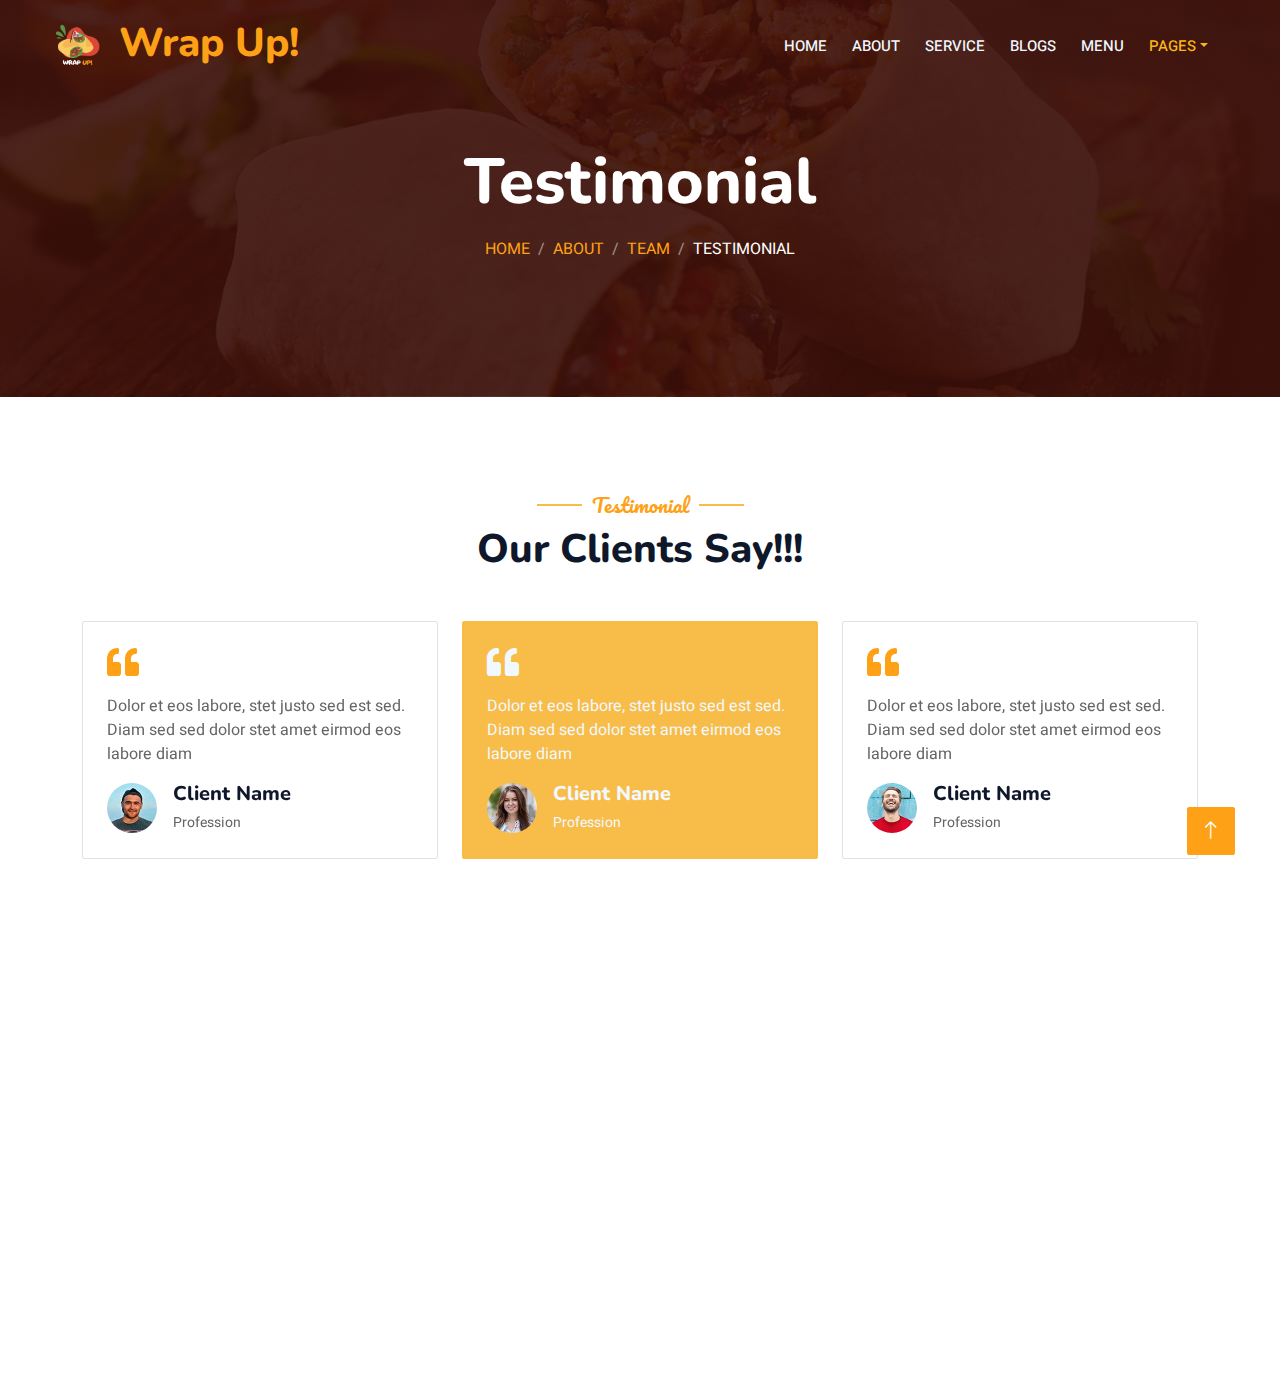
<file: testimonial.html>
<!DOCTYPE html>
<html lang="en">

<head>
    <meta charset="utf-8">
    <title>Testimonial - Wrap Up!</title>
    <meta content="width=device-width, initial-scale=1.0" name="viewport">
    <meta content="" name="keywords">
    <meta content="" name="description">

    <!-- Favicon -->
    <link href="img/favicon.ico" rel="icon">

    <!-- Google Web Fonts -->
    <link rel="preconnect" href="https://fonts.googleapis.com">
    <link rel="preconnect" href="https://fonts.gstatic.com" crossorigin>
    <link href="https://fonts.googleapis.com/css2?family=Heebo:wght@400;500;600&family=Nunito:wght@600;700;800&family=Pacifico&display=swap" rel="stylesheet">

    <!-- Icon Font Stylesheet -->
    <link href="https://cdnjs.cloudflare.com/ajax/libs/font-awesome/5.10.0/css/all.min.css" rel="stylesheet">
    <link href="https://cdn.jsdelivr.net/npm/bootstrap-icons@1.4.1/font/bootstrap-icons.css" rel="stylesheet">

    <!-- Libraries Stylesheet -->
    <link href="lib/animate/animate.min.css" rel="stylesheet">
    <link href="lib/owlcarousel/assets/owl.carousel.min.css" rel="stylesheet">
    <link href="lib/tempusdominus/css/tempusdominus-bootstrap-4.min.css" rel="stylesheet" />

    <!-- Customized Bootstrap Stylesheet -->
    <link href="css/bootstrap.min.css" rel="stylesheet">

    <!-- Template Stylesheet -->
    <link href="css/style.css" rel="stylesheet">
</head>

<body>
    <div class="container-xxl bg-white p-0">
        <!-- Spinner Start -->
        <div id="spinner" class="show bg-white position-fixed translate-middle w-100 vh-100 top-50 start-50 d-flex align-items-center justify-content-center">
            <div class="spinner-border text-primary" style="width: 3rem; height: 3rem;" role="status">
                <span class="sr-only">Loading...</span>
            </div>
        </div>
        <!-- Spinner End -->


        <!-- Navbar & Hero Start -->
        <div class="container-xxl position-relative p-0">
            <nav class="navbar navbar-expand-lg navbar-dark bg-dark px-4 px-lg-5 py-3 py-lg-0">
                <a href="index.html" class="navbar-brand p-0">
                    <h1 class="text-primary m-0"><img src="img/WRAP_UP_LOGO1.png"> Wrap Up!</h1>
                    <!-- <img src="img/logo.png" alt="Logo"> -->
                </a>
                <button class="navbar-toggler" type="button" data-bs-toggle="collapse" data-bs-target="#navbarCollapse">
                    <span class="fa fa-bars"></span>
                </button>
                <div class="collapse navbar-collapse" id="navbarCollapse">
                    <div class="navbar-nav ms-auto py-0 pe-4">
                        <a href="index.html" class="nav-item nav-link">Home</a>
                        <a href="about.html" class="nav-item nav-link">About</a>
                        <a href="service.html" class="nav-item nav-link">Service</a>
			<a href="blogs.html" class="nav-item nav-link">Blogs</a>
                        <a href="menu.html" class="nav-item nav-link">Menu</a>
                        <div class="nav-item dropdown">
                            <a href="" class="nav-link dropdown-toggle active" data-bs-toggle="dropdown">Pages</a>
                            <div class="dropdown-menu m-0">
                                <a href="team.html" class="dropdown-item">Our Team</a>
                                <a href="testimonial.html" class="dropdown-item">Testimonial</a>
                            </div>
                        </div>
		</div>
	<div>
            </nav>

            <div class="container-xxl py-5 bg-dark hero-header mb-5">
                <div class="container text-center my-5 pt-5 pb-4">
                    <h1 class="display-3 text-white mb-3 animated slideInDown">Testimonial</h1>
                    <nav aria-label="breadcrumb">
                        <ol class="breadcrumb justify-content-center text-uppercase">
                            <li class="breadcrumb-item"><a href="index.html">Home</a></li>
			<li class="breadcrumb-item"><a href="about.html">About</a></li>
			<li class="breadcrumb-item"><a href="team.html">Team</a></li>
                        <li class="breadcrumb-item text-white active" aria-current="page">Testimonial</li>
			</ol>
                    </nav>
                </div>
            </div>
        </div>        
	<!-- Navbar & Hero End -->


        <!-- Testimonial Start -->
        <div class="container-xxl py-5 wow fadeInUp" data-wow-delay="0.1s">
            <div class="container">
                <div class="text-center">
                    <h5 class="section-title ff-secondary text-center text-primary fw-normal">Testimonial</h5>
                    <h1 class="mb-5">Our Clients Say!!!</h1>
                </div>
                <div class="owl-carousel testimonial-carousel">
                    <div class="testimonial-item bg-transparent border rounded p-4">
                        <i class="fa fa-quote-left fa-2x text-primary mb-3"></i>
                        <p>Dolor et eos labore, stet justo sed est sed. Diam sed sed dolor stet amet eirmod eos labore diam</p>
                        <div class="d-flex align-items-center">
                            <img class="img-fluid flex-shrink-0 rounded-circle" src="img/testimonial-1.jpg" style="width: 50px; height: 50px;">
                            <div class="ps-3">
                                <h5 class="mb-1">Client Name</h5>
                                <small>Profession</small>
                            </div>
                        </div>
                    </div>
                    <div class="testimonial-item bg-transparent border rounded p-4">
                        <i class="fa fa-quote-left fa-2x text-primary mb-3"></i>
                        <p>Dolor et eos labore, stet justo sed est sed. Diam sed sed dolor stet amet eirmod eos labore diam</p>
                        <div class="d-flex align-items-center">
                            <img class="img-fluid flex-shrink-0 rounded-circle" src="img/testimonial-2.jpg" style="width: 50px; height: 50px;">
                            <div class="ps-3">
                                <h5 class="mb-1">Client Name</h5>
                                <small>Profession</small>
                            </div>
                        </div>
                    </div>
                    <div class="testimonial-item bg-transparent border rounded p-4">
                        <i class="fa fa-quote-left fa-2x text-primary mb-3"></i>
                        <p>Dolor et eos labore, stet justo sed est sed. Diam sed sed dolor stet amet eirmod eos labore diam</p>
                        <div class="d-flex align-items-center">
                            <img class="img-fluid flex-shrink-0 rounded-circle" src="img/testimonial-3.jpg" style="width: 50px; height: 50px;">
                            <div class="ps-3">
                                <h5 class="mb-1">Client Name</h5>
                                <small>Profession</small>
                            </div>
                        </div>
                    </div>
                </div>
            </div>
        </div>
        <!-- Testimonial End -->
        

        <!-- Footer Start -->
        <div class="container-fluid bg-dark text-light footer pt-5 mt-5 wow fadeIn" data-wow-delay="0.1s">
            <div class="container py-5">
                <div class="row g-5">
                    <div class="col-lg-3 col-md-6">
                        <h4 class="section-title ff-secondary text-start text-primary fw-normal mb-4">Company</h4>
                        <a class="btn btn-link" href="">About Us</a>
                        <a class="btn btn-link" href="">Contact Us</a>
                        <a class="btn btn-link" href="">Reservation</a>
                        <a class="btn btn-link" href="">Privacy Policy</a>
                        <a class="btn btn-link" href="">Terms & Condition</a>
                    </div>
                    <div class="col-lg-3 col-md-6">
                        <h4 class="section-title ff-secondary text-start text-primary fw-normal mb-4">Socials</h4>
                        <p class="mb-2" style="font-size: 15px;"><i class="fa fa-envelope me-3"></i>wrap.up.official123@gmail.com</p>
                        <div class="d-flex pt-2">
                            <a class="btn btn-outline-light btn-social" href="https://www.instagram.com/_wrap__up/"><i class="fab fa-instagram"></i></a>
                            <a class="btn btn-outline-light btn-social" href="https://www.facebook.com/profile.php?id=61565704381450"><i class="fab fa-facebook-f"></i></a>
                            <a class="btn btn-outline-light btn-social" href="https://www.tiktok.com/@wrap.up.official?_t=8rDbeCfKOZt&_r=1 
"><img src="img/tiktok.png" style="width:15px";height:"15px"></i></a>
                        </div>
                    </div>
                    <div class="col-lg-3 col-md-6">
                        <h4 class="section-title ff-secondary text-start text-primary fw-normal mb-4">Open</h4>
                        <p><i class="fa fa-clock me-3"></i>24/7</p>
                    </div>
                    <div class="col-lg-3 col-md-6">
                        <h4 class="section-title ff-secondary text-start text-primary fw-normal mb-4">Newsletter</h4>
                        <p>Stay up to date on our latest news and products!</p>
                        <div class="position-relative mx-auto" style="max-width: 400px;">
                            <input class="form-control border-primary w-100 py-3 ps-4 pe-5" type="text" placeholder="Your email">
                            <button type="button" class="btn btn-primary py-2 position-absolute top-0 end-0 mt-2 me-2">SignUp</button>
                        </div>
                    </div>
                </div>
            </div>
            <div class="container">
                <div class="copyright">
                    <div class="row">
                        <div class="col-md-6 text-center text-md-start mb-3 mb-md-0">
                            &copy; <a class="border-bottom" href="#">Wrap Up!</a>, All Right Reserved. 
							
							<!--/*** This template is free as long as you keep the footer author’s credit link/attribution link/backlink. If you'd like to use the template without the footer author’s credit link/attribution link/backlink, you can purchase the Credit Removal License from "https://htmlcodex.com/credit-removal". Thank you for your support. ***/-->
							Designed By <a class="border-bottom" href="https://htmlcodex.com">HTML Codex</a>
                        </div>
                        <div class="col-md-6 text-center text-md-end">
                            <div class="footer-menu">
                                <a href="">Home</a>
                                <a href="">Cookies</a>
                                <a href="">Help</a>
                                <a href="">FQAs</a>
                            </div>
                        </div>
                    </div>
                </div>
            </div>
        </div>        <!-- Footer End -->


        <!-- Back to Top -->
        <a href="#" class="btn btn-lg btn-primary btn-lg-square back-to-top"><i class="bi bi-arrow-up"></i></a>
    </div>

    <!-- JavaScript Libraries -->
    <script src="https://code.jquery.com/jquery-3.4.1.min.js"></script>
    <script src="https://cdn.jsdelivr.net/npm/bootstrap@5.0.0/dist/js/bootstrap.bundle.min.js"></script>
    <script src="lib/wow/wow.min.js"></script>
    <script src="lib/easing/easing.min.js"></script>
    <script src="lib/waypoints/waypoints.min.js"></script>
    <script src="lib/counterup/counterup.min.js"></script>
    <script src="lib/owlcarousel/owl.carousel.min.js"></script>
    <script src="lib/tempusdominus/js/moment.min.js"></script>
    <script src="lib/tempusdominus/js/moment-timezone.min.js"></script>
    <script src="lib/tempusdominus/js/tempusdominus-bootstrap-4.min.js"></script>

    <!-- Template Javascript -->
    <script src="js/main.js"></script>
</body>

</html>
</file>
<file: css/style.css>
/********** Template CSS **********/
:root {
    --primary: #f8bd49;
    --light: #F1F8FF;
    --dark: #921e04;
}

.ff-secondary {
    font-family: 'Pacifico', cursive;
}

.fw-medium {
    font-weight: 600 !important;
}

.fw-semi-bold {
    font-weight: 700 !important;
}

.back-to-top {
    position: fixed;
    display: none;
    right: 45px;
    bottom: 45px;
    z-index: 99;
}


/*** Spinner ***/
#spinner {
    opacity: 0;
    visibility: hidden;
    transition: opacity .5s ease-out, visibility 0s linear .5s;
    z-index: 99999;
}

#spinner.show {
    transition: opacity .5s ease-out, visibility 0s linear 0s;
    visibility: visible;
    opacity: 1;
}


/*** Button ***/
.btn {
    font-family: 'Nunito', sans-serif;
    font-weight: 500;
    text-transform: uppercase;
    transition: .5s;
}

.btn.btn-primary,
.btn.btn-secondary {
    color: #FFFFFF;
}

.btn-square {
    width: 38px;
    height: 38px;
}

.btn-sm-square {
    width: 32px;
    height: 32px;
}

.btn-lg-square {
    width: 48px;
    height: 48px;
}

.btn-square,
.btn-sm-square,
.btn-lg-square {
    padding: 0;
    display: flex;
    align-items: center;
    justify-content: center;
    font-weight: normal;
    border-radius: 2px;
}


/*** Navbar ***/
.navbar-dark .navbar-nav .nav-link {
    position: relative;
    margin-left: 25px;
    padding: 35px 0;
    font-size: 15px;
    color: var(--light) !important;
    text-transform: uppercase;
    font-weight: 500;
    outline: none;
    transition: .5s;
}

.sticky-top.navbar-dark .navbar-nav .nav-link {
    padding: 20px 0;
}

.navbar-dark .navbar-nav .nav-link:hover,
.navbar-dark .navbar-nav .nav-link.active {
    color: #fcb519 !important;
}

.navbar-dark .navbar-brand img {
    max-height: 60px;
    transition: .5s;
}

.sticky-top.navbar-dark .navbar-brand img {
    max-height: 45px;
}

@media (max-width: 991.98px) {
    .sticky-top.navbar-dark {
        position: relative;
    }

    .navbar-dark .navbar-collapse {
        margin-top: 15px;
        border-top: 1px solid rgba(255, 255, 255, .1)
    }

    .navbar-dark .navbar-nav .nav-link,
    .sticky-top.navbar-dark .navbar-nav .nav-link {
        padding: 10px 0;
        margin-left: 0;
    }

    .navbar-dark .navbar-brand img {
        max-height: 45px;
    }
}

@media (min-width: 992px) {
    .navbar-dark {
        position: absolute;
        width: 100%;
        top: 0;
        left: 0;
        z-index: 999;
        background: transparent !important;
    }
    
    .sticky-top.navbar-dark {
        position: fixed;
        background: var(--dark) !important;
    }
}


/*** Hero Header ***/
.hero-header {
    background: linear-gradient(rgba(59, 15, 9,.9), rgba(59, 15, 9,.9)), url(../img/bg-burrito.png);
    background-position: center center;
    background-repeat: no-repeat;
    background-size: cover;
}

.breadcrumb-item + .breadcrumb-item::before {
    color: rgba(255, 255, 255, .5);
}


/*** Section Title ***/
.section-title {
    position: relative;
    display: inline-block;
}

.section-title::before {
    position: absolute;
    content: "";
    width: 45px;
    height: 2px;
    top: 50%;
    left: -55px;
    margin-top: -1px;
    background: var(--primary);
}

.section-title::after {
    position: absolute;
    content: "";
    width: 45px;
    height: 2px;
    top: 50%;
    right: -55px;
    margin-top: -1px;
    background: var(--primary);
}

.section-title.text-start::before,
.section-title.text-end::after {
    display: none;
}


/*** Service ***/
.service-item {
    box-shadow: 0 0 45px rgba(0, 0, 0, .08);
    transition: .5s;
}

.service-item:hover {
    background: var(--primary);
}

.service-item * {
    transition: .5s;
}

.service-item:hover * {
    color: var(--light) !important;
}


/*** Food Menu ***/
.nav-pills .nav-item .active {
    border-bottom: 2px solid var(--primary);
}

/*** Team ***/
.team-item {
    box-shadow: 0 0 45px rgba(0, 0, 0, .08);
    height: calc(100% - 38px);
    transition: .5s;
}

.team-item img {
    transition: .5s;
}

.team-item:hover img {
    transform: scale(1.1);
}

.team-item:hover {
    height: 100%;
}

.team-item .btn {
    border-radius: 38px 38px 0 0;
}


/*** Testimonial ***/
.testimonial-carousel .owl-item .testimonial-item,
.testimonial-carousel .owl-item.center .testimonial-item * {
    transition: .5s;
}

.testimonial-carousel .owl-item.center .testimonial-item {
    background: var(--primary) !important;
    border-color: var(--primary) !important;
}

.testimonial-carousel .owl-item.center .testimonial-item * {
    color: var(--light) !important;
}

.testimonial-carousel .owl-dots {
    margin-top: 24px;
    display: flex;
    align-items: flex-end;
    justify-content: center;
}

.testimonial-carousel .owl-dot {
    position: relative;
    display: inline-block;
    margin: 0 5px;
    width: 15px;
    height: 15px;
    border: 1px solid #CCCCCC;
    border-radius: 15px;
    transition: .5s;
}

.testimonial-carousel .owl-dot.active {
    background: var(--primary);
    border-color: var(--primary);
}


/*** Footer ***/
.footer .btn.btn-social {
    margin-right: 5px;
    width: 35px;
    height: 35px;
    display: flex;
    align-items: center;
    justify-content: center;
    color: var(--light);
    border: 1px solid #FFFFFF;
    border-radius: 35px;
    transition: .3s;
}

.footer .btn.btn-social:hover {
    color: var(--primary);
}

.footer .btn.btn-link {
    display: block;
    margin-bottom: 5px;
    padding: 0;
    text-align: left;
    color: #FFFFFF;
    font-size: 15px;
    font-weight: normal;
    text-transform: capitalize;
    transition: .3s;
}

.footer .btn.btn-link::before {
    position: relative;
    content: "\f105";
    font-family: "Font Awesome 5 Free";
    font-weight: 900;
    margin-right: 10px;
}

.footer .btn.btn-link:hover {
    letter-spacing: 1px;
    box-shadow: none;
}

.footer .copyright {
    padding: 25px 0;
    font-size: 15px;
    border-top: 1px solid rgba(256, 256, 256, .1);
}

.footer .copyright a {
    color: var(--light);
}

.footer .footer-menu a {
    margin-right: 15px;
    padding-right: 15px;
    border-right: 1px solid rgba(255, 255, 255, .1);
}

.footer .footer-menu a:last-child {
    margin-right: 0;
    padding-right: 0;
    border-right: none;
}
</file>
